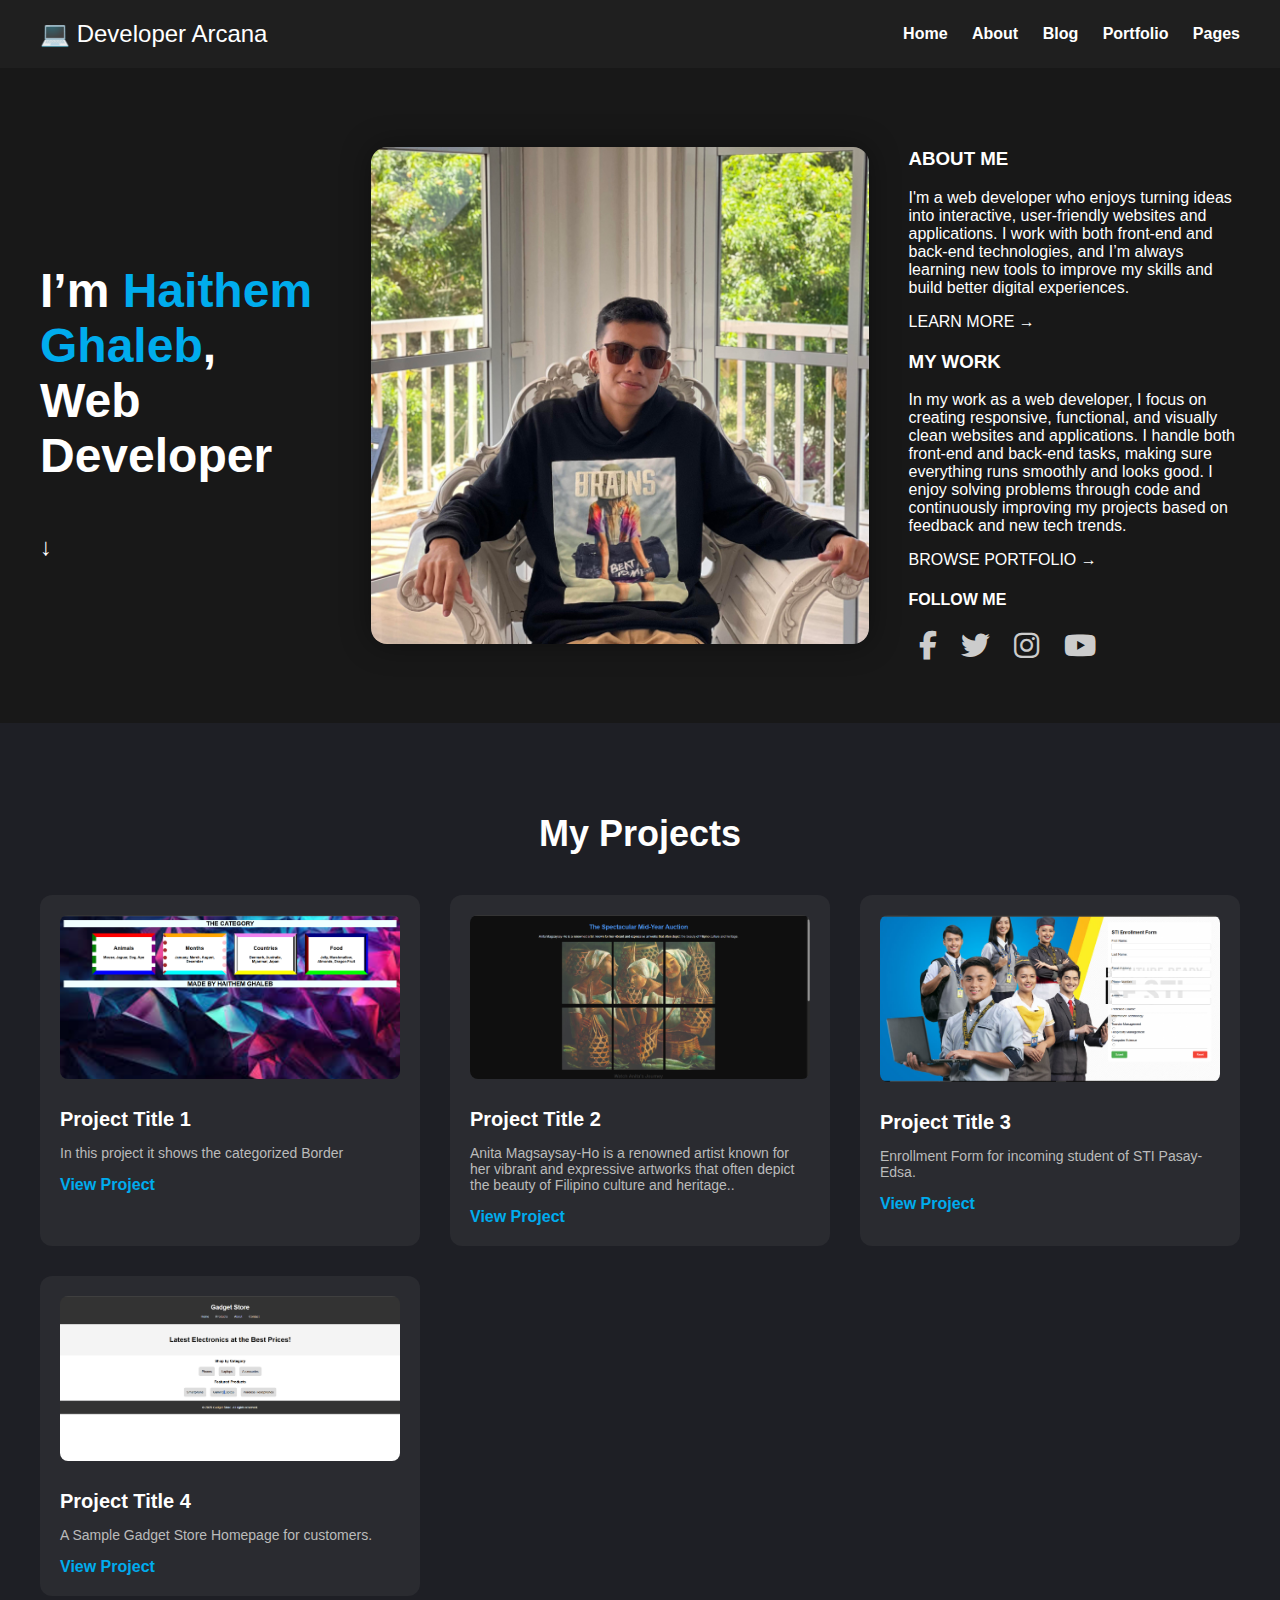
<file: index.html>
<!DOCTYPE html>
<html lang="en">
<head>
  <meta charset="UTF-8" />
  <meta name="viewport" content="width=device-width, initial-scale=1.0"/>
  <title>Developer Portfolio</title>
  <link rel="stylesheet" href="style1.css" />
  <link rel="stylesheet" href="https://cdnjs.cloudflare.com/ajax/libs/font-awesome/6.5.0/css/all.min.css" />
</head>
<body>

  <header class="navbar">
    <div class="logo">💻 Developer Arcana</div>
    <nav class="nav-links">
      <a href="#">Home</a>
      <a href="#">About</a>
      <a href="#">Blog</a>
      <a href="#portfolio">Portfolio</a>
      <a href="#">Pages</a>
    </nav>
    <div class="menu-toggle">☰</div>
  </header>

  <main class="hero-section">
    <div class="hero-text">
      <h1>I’m <span class="highlight">Haithem Ghaleb</span>, <br>Web Developer</h1>
      <a href="#about" class="scroll-btn">↓</a>
    </div>

    <div class="hero-image">
      <img src="my pic.jpg" alt="Your Portrait" />
    </div>

    <aside class="side-info">
      <div class="about" id="about">
        <h3>ABOUT ME</h3>
        <p>I'm a web developer who enjoys turning ideas into interactive, user-friendly websites and applications. I work with both front-end and back-end technologies, and I’m always learning new tools to improve my skills and build better digital experiences.</p>
        <a href="#">LEARN MORE →</a>
      </div>
      <div class="work">
        <h3>MY WORK</h3>
        <p>In my work as a web developer, I focus on creating responsive, functional, and visually clean websites and applications. I handle both front-end and back-end tasks, making sure everything runs smoothly and looks good. I enjoy solving problems through code and continuously improving my projects based on feedback and new tech trends.</p>
        <a href="#portfolio">BROWSE PORTFOLIO →</a>
      </div>
      <div class="social">
        <h4>FOLLOW ME</h4>
        <div class="icons">
          <a href="https://www.facebook.com/haithem.ghaleb.23/" target="_blank"><i class="fab fa-facebook-f"></i></a>
          <a href="https://x.com/haithem_ghaleb?fbclid=IwY2xjawKldMFleHRuA2FlbQIxMABicmlkETFQeU9pdkt5cExSNWhLb2hhAR6kd2K2EoWrSG9i7P7Hn79ze57A9T8nb9y5WZG8W3acURoJOVZ6A4lU70tDJw_aem_3rEQX3XAXoYZzUemIUUHZg" target="_blank"><i class="fab fa-twitter"></i></a>
          <a href="https://www.instagram.com/mcky4_4/" target="_blank"><i class="fab fa-instagram"></i></a>
          <a href="https://www.youtube.com/@haithemghaleb559" target="_blank"><i class="fab fa-youtube"></i></a>
        </div>
      </div>
    </aside>
  </main>


<section id="portfolio" class="portfolio-section">
    <h2>My Projects</h2>
    <div class="projects-grid">
      <div class="project-card">
        <img src="Screenshot_1.png" alt="Project 1">
        <h3>Project Title 1</h3>
        <p>In this project it shows the categorized Border</p>
       <a href="Screenshot_1.png" onclick="showImage('project1', 'another-image.png'); return true;">View Project</a>
      </div>
      <div class="project-card">
        <img src="Screenshot_2.png" alt="Project 2">
        <h3>Project Title 2</h3>
        <p>Anita Magsaysay-Ho is a renowned artist known for her vibrant and expressive artworks that often depict the beauty of Filipino culture and heritage..</p>
        <a href="Screenshot_2.png" onclick="showImage('project2', 'another-image.png'); return true;">View Project</a>
      </div>
      <div class="project-card">
        <img src="Screenshot_3.png" alt="Project 3">
        <h3>Project Title 3</h3>
        <p>Enrollment Form for incoming student of STI Pasay-Edsa.</p>
        <a href="Screenshot_3.png" onclick="showImage('project3', 'another-image.png'); return true;">View Project</a>
      </div>
      <div class="project-card" id="project1">
        <img src="Screenshot_4.png" alt="Project 4">
       <h3>Project Title 4</h3>
       <p>A Sample Gadget Store Homepage for customers.</p>
       <a href="Screenshot_4.png" onclick="showImage('project4', 'another-image.png'); return false;">View Project</a>
</div>
    </div>
  </section>


  <script src="script1.js"></script>
</body>
</html>
</file>
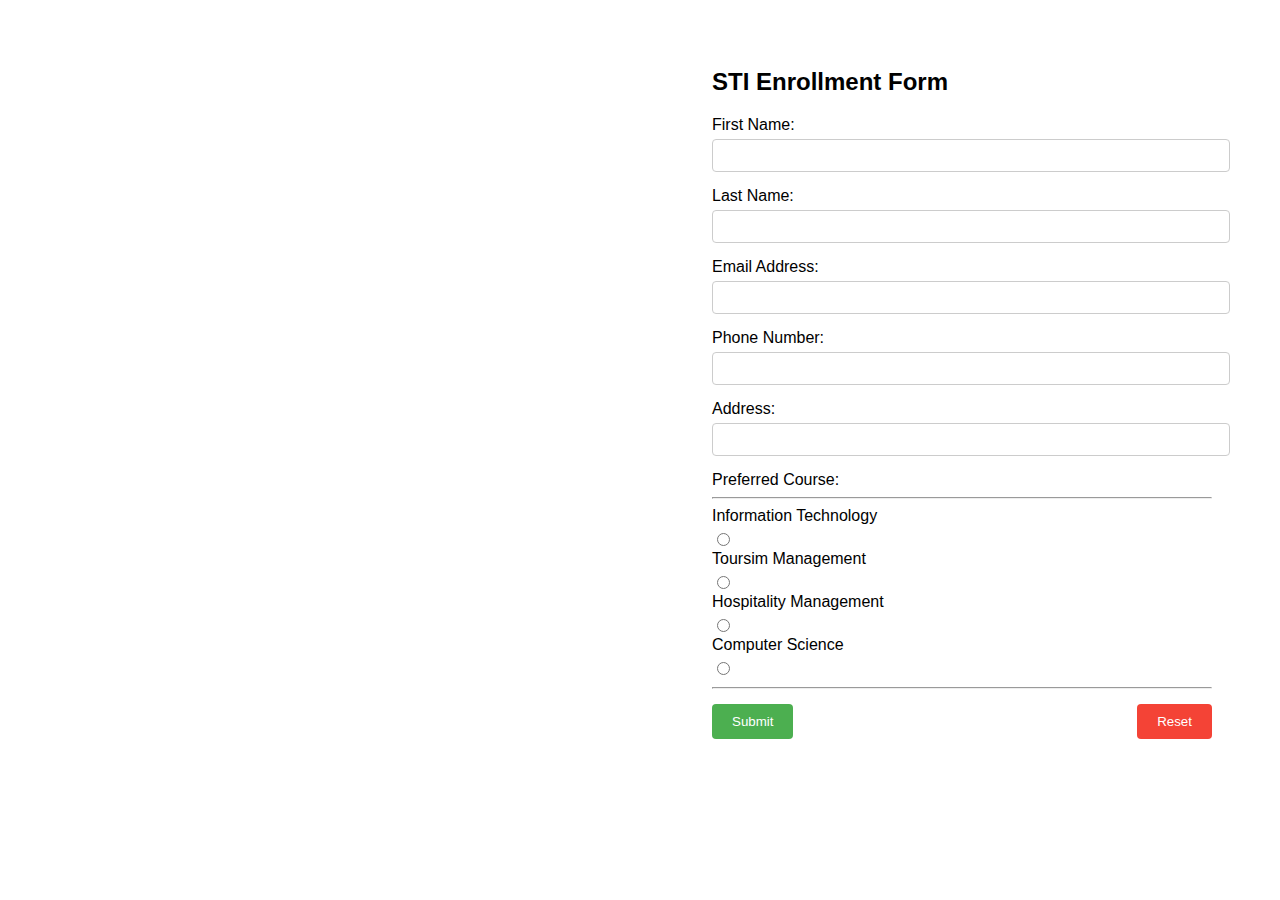
<file: Enrollment.html>
<!DOCTYPE html>
<html lang="en">
<head>
    <meta charset="UTF-8">
    <meta name="viewport" content="width=device-width, initial-scale=1.0">
    <title>STI Enrollment Form</title>
    <style>
        body {
            font-family: Arial, sans-serif;
            background-image: url('https://www.sti.edu/images/2022/fbimages/omnibus.jpg');
            background-size: cover;
            background-position: center;
            background-repeat: no-repeat;
            padding: 20px;
            display: flex;
            justify-content: flex-end;
        }
        .form-container {
            background-color: rgba(255, 255, 255, 0.9);
            padding: 20px;
            border-radius: 8px;
            width: 500px;
            margin-right: 20px;
            
        }
        .form-group {
            margin-bottom: 15px;
        }
        label {
            display: block;
            margin-bottom: 5px;
        }
        input[type="text"] {
            width: 100%;
            padding: 8px;
            border: 1px solid #ccc;
            border-radius: 4px;
        }
        .buttons {
            display: flex;
            justify-content: space-between;
        }
        button {
            padding: 10px 20px;
            border: none;
            border-radius: 4px;
            cursor: pointer;
        }
        button[type="submit"] {
            background-color: #4CAF50;
            color: white;
        }
        button[type="reset"] {
            background-color: #f44336;
            color: white;
        }
        video, audio {
            width: 100%;
            margin: 15px 0;
            border-radius: 8px;
            box-shadow: 0 2px 6px rgba(0, 0, 0, 0.2);
        }
    </style>
    <script>
        function handleSubmit(event) {
            event.preventDefault(); 
            window.location.href = 'success.html'; 
        }
    </script>
</head>
<body>
    <div class="form-container">
        <h2>STI Enrollment Form</h2>

        <form onsubmit="handleSubmit(event)">
           
            <div class="form-group">
                <label for="firstName">First Name:</label>
                <input type="text" id="firstName" name="firstName" required>
            </div>

            <div class="form-group">
                <label for="lastName">Last Name:</label>
                <input type="text" id="lastName" name="lastName" required>
            </div>

            <div class="form-group">
                <label for="email">Email Address:</label>
                <input type="text" id="email" name="email" required>
            </div>

            <div class="form-group">
                <label for="phone">Phone Number:</label>
                <input type="text" id="phone" name="phone" required>
            </div>

            <div class="form-group">
                <label for="address">Address:</label>
                <input type="text" id="address" name="address" required>
            </div>

           
            <div class="form-group">
                <label>Preferred Course:</label>

                <hr>
                <label for="course1">Information Technology</label>
                <input type="radio" id="course1" name="preferredCourse" value="IT" required>
                
                <label for="course2">Toursim Management</label>
                <input type="radio" id="course2" name="preferredCourse" value="Toursim">
                
                <label for="course3">Hospitality Management</label>
                <input type="radio" id="course3" name="preferredCourse" value="Hospitality">

                <label for="course4">Computer Science</label>
                <input type="radio" id="course4" name="preferredCourse" value="ComSci">
                <hr>

            </div>

           
            <div class="buttons">
                <button type="submit">Submit</button>
                <button type="reset">Reset</button>
            </div>
        </form>

  
    </div>
</body>
</html>
</file>
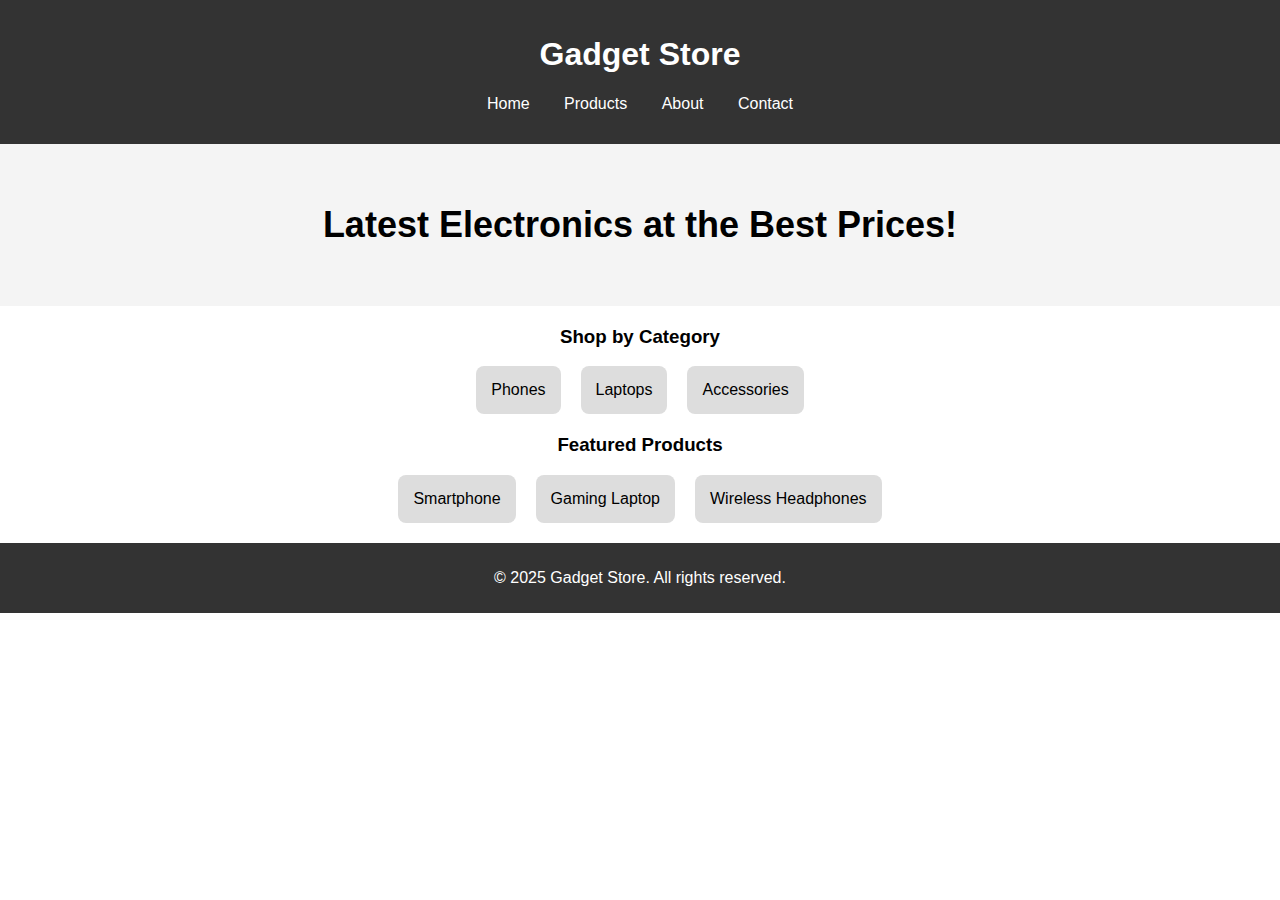
<file: Gadget_Store_Homepage.html>
<!DOCTYPE html>
<html lang="en">
<head>
    <meta charset="UTF-8">
    <meta name="viewport" content="width=device-width, initial-scale=1.0">
    <title>Gadget Store</title>
    <link rel="stylesheet" href="GadgetStore.css">
</head>
<body>
    <header>
        <h1>Gadget Store</h1>
        <nav>
            <ul>
                <li><a href="#">Home</a></li>
                <li><a href="#">Products</a></li>
                <li><a href="#">About</a></li>
                <li><a href="#">Contact</a></li>
            </ul>
        </nav>
    </header>
    
    <section class="banner">
        <h2>Latest Electronics at the Best Prices!</h2>
    </section>
    
    <section class="categories">
        <h3>Shop by Category</h3>
        <div class="category-list">
            <div class="category">Phones</div>
            <div class="category">Laptops</div>
            <div class="category">Accessories</div>
        </div>
    </section>
    
    <section class="featured-products">
        <h3>Featured Products</h3>
        <div class="product-list">
            <div class="product">Smartphone</div>
            <div class="product">Gaming Laptop</div>
            <div class="product">Wireless Headphones</div>
        </div>
    </section>
    
    <footer>
        <p>&copy; 2025 Gadget Store. All rights reserved.</p>
    </footer>
</body>
</html>
</file>
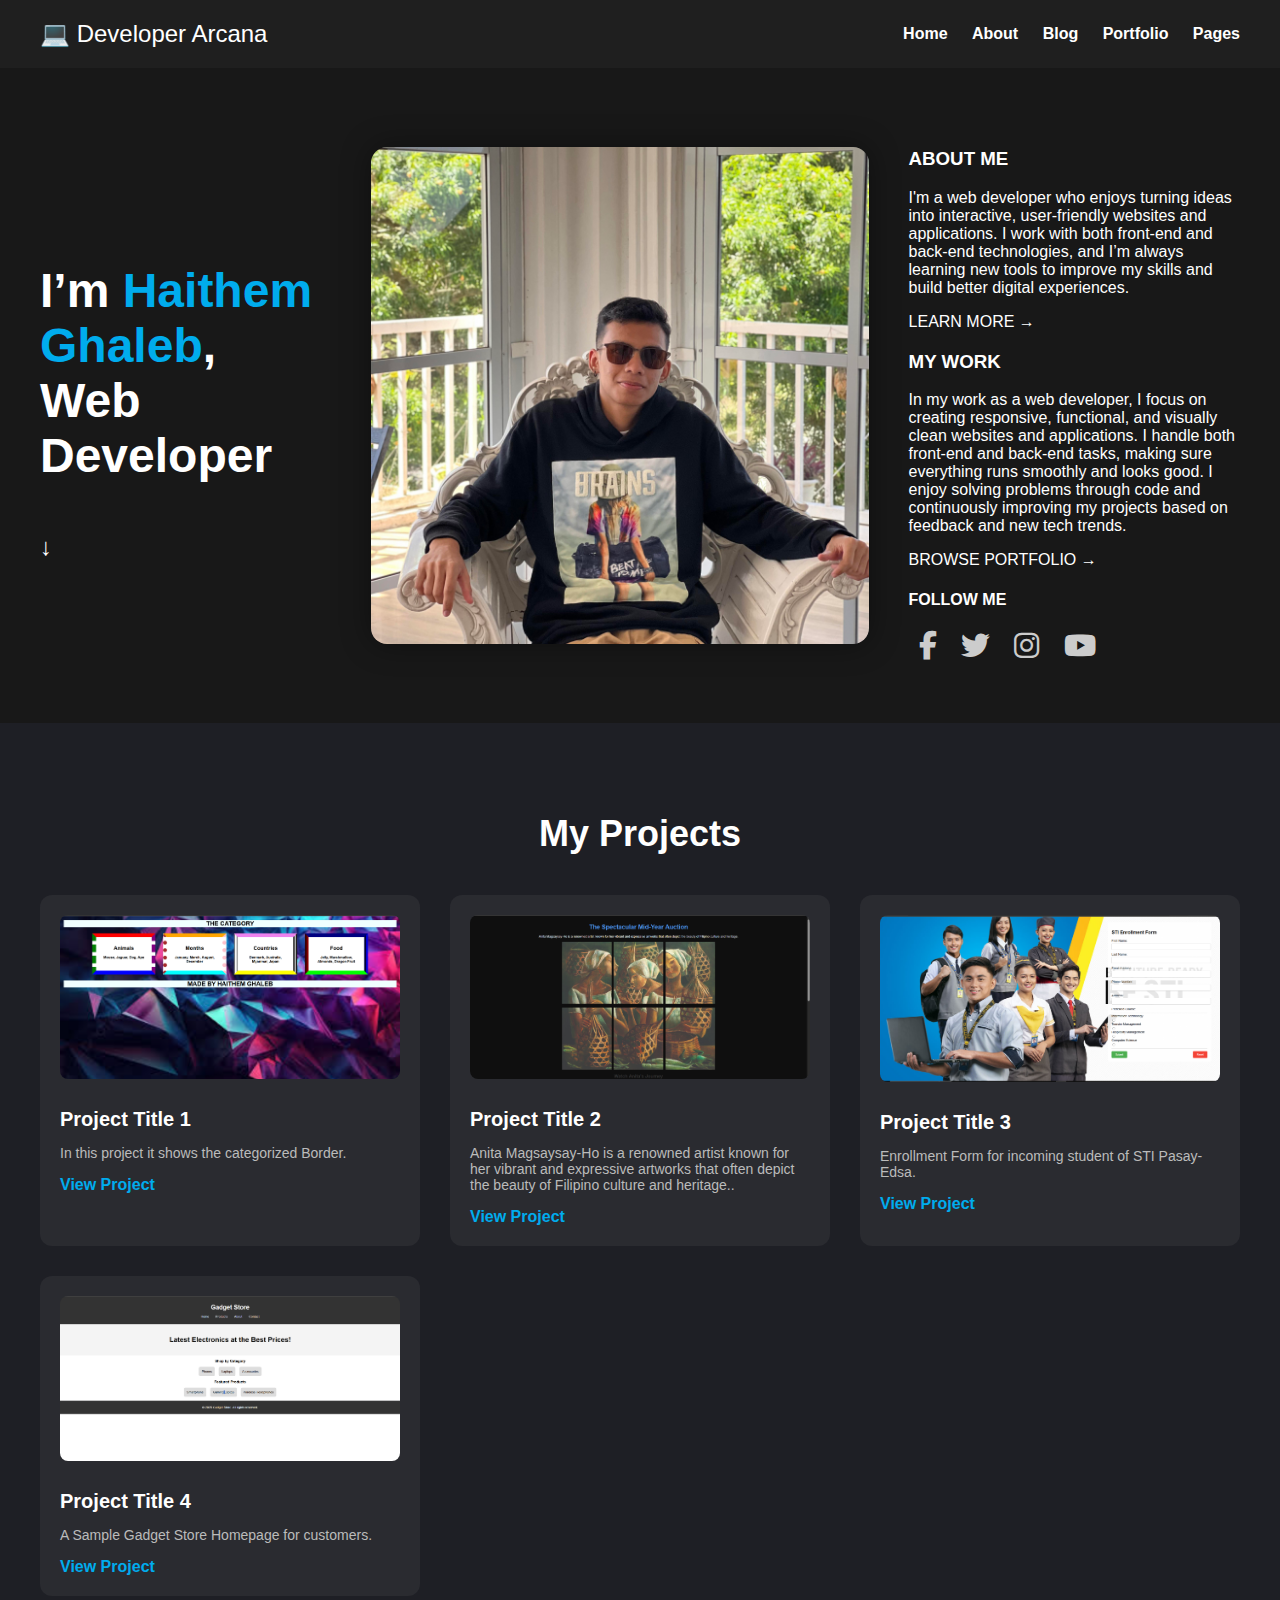
<file: MyPortfolio.html>
<!DOCTYPE html>
<html lang="en">
<head>
  <meta charset="UTF-8" />
  <meta name="viewport" content="width=device-width, initial-scale=1.0"/>
  <title>Developer Portfolio</title>
  <link rel="stylesheet" href="style1.css" />
  <link rel="stylesheet" href="https://cdnjs.cloudflare.com/ajax/libs/font-awesome/6.5.0/css/all.min.css" />
</head>
<body>

  <header class="navbar">
    <div class="logo">💻 Developer Arcana</div>
    <nav class="nav-links">
      <a href="#">Home</a>
      <a href="#">About</a>
      <a href="#">Blog</a>
      <a href="#portfolio">Portfolio</a>
      <a href="#">Pages</a>
    </nav>
    <div class="menu-toggle">☰</div>
  </header>

  <main class="hero-section">
    <div class="hero-text">
      <h1>I’m <span class="highlight">Haithem Ghaleb</span>, <br>Web Developer</h1>
      <a href="#about" class="scroll-btn">↓</a>
    </div>

    <div class="hero-image">
      <img src="my pic.jpg" alt="Your Portrait" />
    </div>

    <aside class="side-info">
      <div class="about" id="about">
        <h3>ABOUT ME</h3>
        <p>I'm a web developer who enjoys turning ideas into interactive, user-friendly websites and applications. I work with both front-end and back-end technologies, and I’m always learning new tools to improve my skills and build better digital experiences.</p>
        <a href="#">LEARN MORE →</a>
      </div>
      <div class="work">
        <h3>MY WORK</h3>
        <p>In my work as a web developer, I focus on creating responsive, functional, and visually clean websites and applications. I handle both front-end and back-end tasks, making sure everything runs smoothly and looks good. I enjoy solving problems through code and continuously improving my projects based on feedback and new tech trends.</p>
        <a href="#portfolio">BROWSE PORTFOLIO →</a>
      </div>
      <div class="social">
        <h4>FOLLOW ME</h4>
        <div class="icons">
          <a href="https://www.facebook.com/haithem.ghaleb.23/" target="_blank"><i class="fab fa-facebook-f"></i></a>
          <a href="https://x.com/haithem_ghaleb?fbclid=IwY2xjawKldMFleHRuA2FlbQIxMABicmlkETFQeU9pdkt5cExSNWhLb2hhAR6kd2K2EoWrSG9i7P7Hn79ze57A9T8nb9y5WZG8W3acURoJOVZ6A4lU70tDJw_aem_3rEQX3XAXoYZzUemIUUHZg" target="_blank"><i class="fab fa-twitter"></i></a>
          <a href="https://www.instagram.com/mcky4_4/" target="_blank"><i class="fab fa-instagram"></i></a>
          <a href="https://www.youtube.com/@haithemghaleb559" target="_blank"><i class="fab fa-youtube"></i></a>
        </div>
      </div>
    </aside>
  </main>


  <section id="portfolio" class="portfolio-section">
    <h2>My Projects</h2>
    <div class="projects-grid">
      <div class="project-card">
        <img src="Screenshot_1.png" alt="Project 1">
        <h3>Project Title 1</h3>
        <p>In this project it shows the categorized Border.</p>
        <a href="http://127.0.0.1:5500/03%20Performance%20Task%201.html" target="_blank">View Project</a>
      </div>
      <div class="project-card">
        <img src="Screenshot_2.png" alt="Project 2">
        <h3>Project Title 2</h3>
        <p>Anita Magsaysay-Ho is a renowned artist known for her vibrant and expressive artworks that often depict the beauty of Filipino culture and heritage..</p>
        <a href="http://127.0.0.1:5500/04%20Laboratory%20Exercise%202.html" target="_blank">View Project</a>
      </div>
      <div class="project-card">
        <img src="Screenshot_3.png" alt="Project 3">
        <h3>Project Title 3</h3>
        <p>Enrollment Form for incoming student of STI Pasay-Edsa.</p>
        <a href="http://127.0.0.1:5500/Enrollment.html" target="_blank">View Project</a>
      </div>
      <div class="project-card">
        <img src="Screenshot_4.png" alt="Project 4">
        <h3>Project Title 4</h3>
        <p>A Sample Gadget Store Homepage for customers.</p>
        <a href="http://127.0.0.1:5500/Gadget_Store_Homepage.html" target="_blank">View Project</a>
      </div>
    </div>
  </section>

  <script src="script1.js"></script>
</body>
</html>
</file>
<file: style1.css>
body {
  margin: 0;
  font-family: 'Segoe UI', sans-serif;
  background-color: #121212;
  color: white;
}

a {
  color: inherit;
  text-decoration: none;
}


.navbar {
  display: flex;
  justify-content: space-between;
  align-items: center;
  background-color: #1f1f1f;
  padding: 20px 40px;
}

.logo {
  font-size: 1.5em;
}

.nav-links a {
  margin-left: 20px;
  font-weight: bold;
}


.hero-section {
  display: flex;
  flex-wrap: wrap;
  align-items: center;
  justify-content: space-between;
  padding: 60px 40px;
  background-color: #181818;
}

.hero-text {
  flex: 1;
  min-width: 300px;
}

.hero-text h1 {
  font-size: 48px;
  margin-bottom: 20px;
}

.highlight {
  color: #00aced;
}

.scroll-btn {
  display: inline-block;
  font-size: 24px;
  margin-top: 30px;
}

.hero-image {
  flex: 1.5;
  display: flex;
  justify-content: center;
  align-items: center;
}

.hero-image img {
  width: 100%;
  max-width: 600px;
  border-radius: 16px;
  object-fit: cover;
  box-shadow: 0 0 30px rgba(0, 0, 0, 0.4);
}


.side-info {
  flex: 1;
  padding-left: 40px;
  min-width: 300px;
}

.side-info h3 {
  margin-top: 20px;
}

.side-info .icons a {
  margin-right: 10px;
  font-size: 18px;
}


.portfolio-section {
  background-color: #1e1f25;
  color: white;
  padding: 60px 40px;
  text-align: center;
}

.portfolio-section h2 {
  font-size: 36px;
  margin-bottom: 40px;
}

.projects-grid {
  display: grid;
  grid-template-columns: repeat(auto-fit, minmax(280px, 1fr));
  gap: 30px;
}

.project-card {
  background-color: #2a2b30;
  border-radius: 12px;
  padding: 20px;
  text-align: left;
  transition: transform 0.3s ease;
}

.project-card:hover {
  transform: translateY(-5px);
}

.project-card img {
  width: 100%;
  border-radius: 8px;
  margin-bottom: 15px;
}

.project-card h3 {
  margin: 10px 0;
  font-size: 20px;
}

.project-card p {
  font-size: 14px;
  color: #bbb;
  margin-bottom: 15px;
}

.project-card a {
  color: #00aced;
  text-decoration: none;
  font-weight: bold;
}

.project-card a:hover {
  text-decoration: underline;
}


@media (max-width: 768px) {
  .hero-section {
    flex-direction: column;
    padding: 40px 20px;
  }

  .hero-text,
  .hero-image,
  .side-info {
    padding: 20px 0;
  }

  .hero-image img {
    max-width: 90%;
  }

  .navbar {
    flex-direction: column;
    align-items: flex-start;
  }

  .nav-links {
    margin-top: 10px;
  }

  .nav-links a {
    display: block;
    margin: 10px 0;
  }
}


.menu-toggle {
  display: none;
  font-size: 24px;
  cursor: pointer;
}


@media (max-width: 768px) {
  .menu-toggle {
    display: block;
  }

  .nav-links {
    display: none;
    flex-direction: column;
    width: 100%;
    background-color: #1f1f1f;
    padding: 20px;
  }

  .nav-links.active {
    display: flex;
  }

  .nav-links a {
    margin: 10px 0;
  }
}


.social .icons a {
  margin: 0 10px;
  font-size: 1.8rem;
  color: #ccc;
  transition: color 0.3s ease;
}

.social .icons a:hover {
  color: #00aced;
}
</file>
<file: GadgetStore.css>
body {
    font-family: Arial, sans-serif;
    margin: 0;
    padding: 0;
    text-align: center;
}

header {
    background-color: #333;
    color: white;
    padding: 15px;
}

nav ul {
    list-style: none;
    padding: 0;
}

nav ul li {
    display: inline;
    margin: 0 15px;
}

nav ul li a {
    color: white;
    text-decoration: none;
}

.banner {
    background-color: #f4f4f4;
    padding: 30px;
    font-size: 1.5em;
}

.categories, .featured-products {
    margin: 20px;
}

.category-list, .product-list {
    display: flex;
    justify-content: center;
    gap: 20px;
}

.category, .product {
    background-color: #ddd;
    padding: 15px;
    border-radius: 8px;
    cursor: pointer;
}

footer {
    background-color: #333;
    color: white;
    padding: 10px;
    margin-top: 20px;
}
</file>
